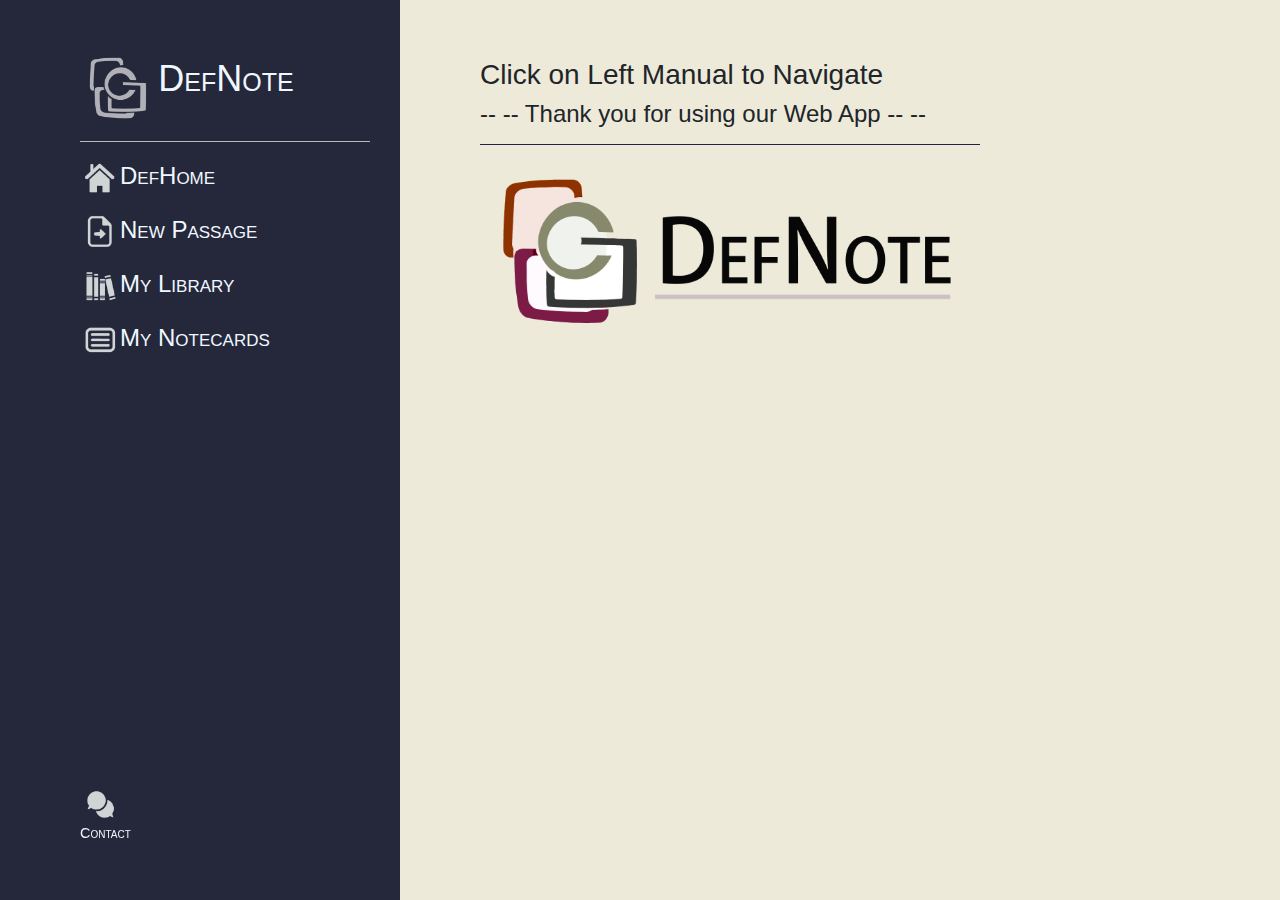
<file: index.html>
<!DOCTYPE html>
<html lang="en">
   <head>
    <title>HACKXX_Webapp</title>    
    <link href="css/bootstrap.css" type="text/css" rel="stylesheet" />
    <link href="css/style.css" type="text/css" rel="stylesheet">
    <script src="https://code.jquery.com/jquery-3.3.1.slim.min.js" integrity="sha384-q8i/X+965DzO0rT7abK41JStQIAqVgRVzpbzo5smXKp4YfRvH+8abtTE1Pi6jizo" crossorigin="anonymous"></script>
    <script src="https://cdnjs.cloudflare.com/ajax/libs/popper.js/1.14.7/umd/popper.min.js" integrity="sha384-UO2eT0CpHqdSJQ6hJty5KVphtPhzWj9WO1clHTMGa3JDZwrnQq4sF86dIHNDz0W1" crossorigin="anonymous"></script>
    <script src="https://stackpath.bootstrapcdn.com/bootstrap/4.3.1/js/bootstrap.min.js" integrity="sha384-JjSmVgyd0p3pXB1rRibZUAYoIIy6OrQ6VrjIEaFf/nJGzIxFDsf4x0xIM+B07jRM" crossorigin="anonymous"></script>
    <meta http-equiv="X-UA-Compatible" content="IE=edge" />
    <meta name="viewport" content="width = device-width, initial-scale = 1" />
   </head>
    
  <body>
      
      <div id="left" class="left block long">
          <a href="index.html">
        <div class="box">
            <img class="icon" src="img/Main.png" />
            <h1 class="white" style="align-content:center">DefNote</h1>
        </div>
          </a>
        <hr />
        <div class="box">
            <img class="smallicon" src="img/home.png" />
            <span class="white">
                DefHome
            </span>
        </div>
        <br />
        <a href="newfile.html">
            <div class="box">

                <img class="smallicon" src="img/newfile.png" />
                <span class="white">
                    New Passage
                </span>
            </div>
        </a>
        <br />
        <div class="box">
            <img class="smallicon" src="img/library.png" />
            <span class="white">
                My Library
            </span>
        </div>
         <br />
          <a href="flashcard2.html">
        <div class="box">
            <img class="smallicon" src="img/notecard.png" />
            <span class="white">
                My Notecards
            </span>
        </div>
              </a>
        <div class="box down">
            
            <img class="smallicon" src="img/contact.png" />
            
            <h4 class="white">Contact</h4>
        </div>
        <br /> 
      </div>


      <div id="right" class="right block long">
          <div>
              <h3 color="black" style="margin-top:8px">Click on Left Manual to Navigate</h3>
              <h4 style="font-weight:200">  --  --  Thank you for using our Web App -- -- </h4>
              <hr style="border-color:#242144" />
          </div>
          <img class="largeicon" src="img/colorLong.png" />
      </div>

</body>
</html>
</file>
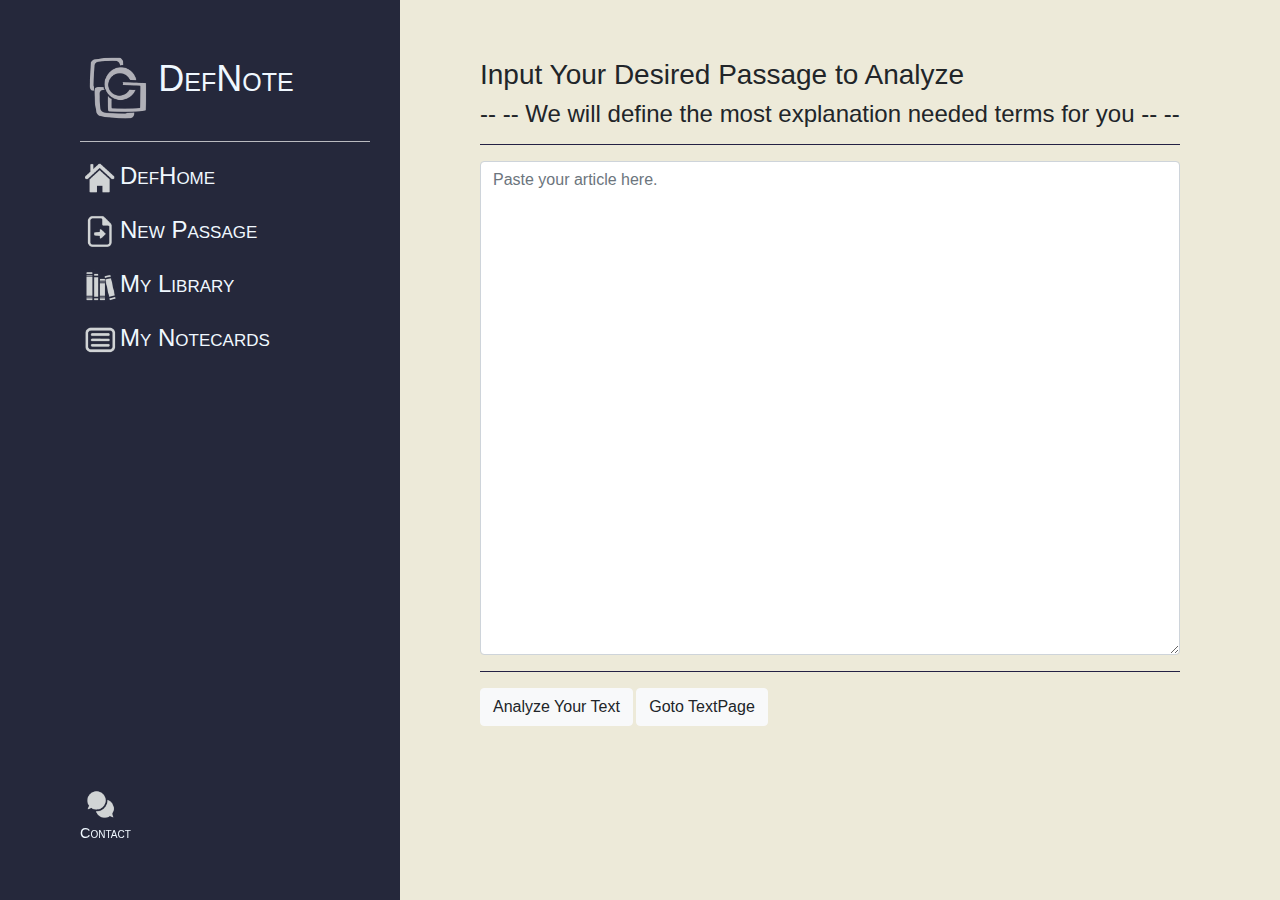
<file: newfile.html>
﻿<!DOCTYPE html>
<html lang="en">
<head>
    <title>HACKXX_Webapp</title>
    <link href="css/bootstrap.css" type="text/css" rel="stylesheet" />
    <link href="css/style.css" type="text/css" rel="stylesheet">
    <script src="https://code.jquery.com/jquery-3.3.1.slim.min.js" integrity="sha384-q8i/X+965DzO0rT7abK41JStQIAqVgRVzpbzo5smXKp4YfRvH+8abtTE1Pi6jizo" crossorigin="anonymous"></script>
    <script src="https://cdnjs.cloudflare.com/ajax/libs/popper.js/1.14.7/umd/popper.min.js" integrity="sha384-UO2eT0CpHqdSJQ6hJty5KVphtPhzWj9WO1clHTMGa3JDZwrnQq4sF86dIHNDz0W1" crossorigin="anonymous"></script>
    <script src="https://stackpath.bootstrapcdn.com/bootstrap/4.3.1/js/bootstrap.min.js" integrity="sha384-JjSmVgyd0p3pXB1rRibZUAYoIIy6OrQ6VrjIEaFf/nJGzIxFDsf4x0xIM+B07jRM" crossorigin="anonymous"></script>
    <meta http-equiv="X-UA-Compatible" content="IE=edge" />
    <meta name="viewport" content="width = device-width, initial-scale = 1" />
</head>

<body>

    <div id="left" class="left block long">
        <a href="index.html">
            <div class="box">
                <img class="icon" src="img/Main.png" />
                <h1 class="white" style="align-content:center">DefNote</h1>
            </div>
        </a>
        <hr />
        <div class="box">
            <img class="smallicon" src="img/home.png" />
            <span class="white">
                DefHome
            </span>
        </div>
        <br />
        <div class="box">

            <img class="smallicon" src="img/newfile.png" />
            <span class="white">
                New Passage
            </span>
        </div>
        <br />
        <div class="box">
            <img class="smallicon" src="img/library.png" />
            <span class="white">
                My Library
            </span>
        </div>
        <br />
        <a href="flashcard2.html">
            <div class="box">
                <img class="smallicon" src="img/notecard.png" />
                <span class="white">
                    My Notecards
                </span>
            </div>
        </a>
        <div class="box down">

            <img class="smallicon" src="img/contact.png" />

            <h4 class="white">Contact</h4>
        </div>
        <br />
    </div>
    
    <div id="right" class="right block long">
        <div>
            <h3 color="black" style="margin-top:8px">Input Your Desired Passage to Analyze</h3>
            <h4 style="font-weight:200">  --  --  We will define the most explanation needed terms for you -- -- </h4>
            <hr style="border-color:#242144"/>
        </div>
        <div class="form-group">
            <script src="LanguageProcessingFunctions.js"></script>
            <form id="confirmationForm" name="confirmationForm1" method="post" onsubmit="return false">
                <textarea class="form-control" id="exampleFormControlTextarea1" rows="20" placeholder="Paste your article here." type="text"></textarea>
                <hr style="border-color:#242144" />
                <button class="btn btn-light" type="submit" onclick="storeInput(document.getElementById(\" exampleFormControlTextarea1\")"> Analyze Your Text</button>
                <button class="btn btn-light" onclick="location.href='passagepage.html'"> Goto TextPage </button>
                <!--p id="demo">demo</!-->
            </form>
        </div>
        <script>
            var text = "";
            function funct() {
                
                text = document.getElementById("exampleFormControlTextarea1").value;
                //alert(text);
                document.getElementById("demo").innerHTML = text;
                
            }
        </script>
    </div>

</body>
</html>
</file>
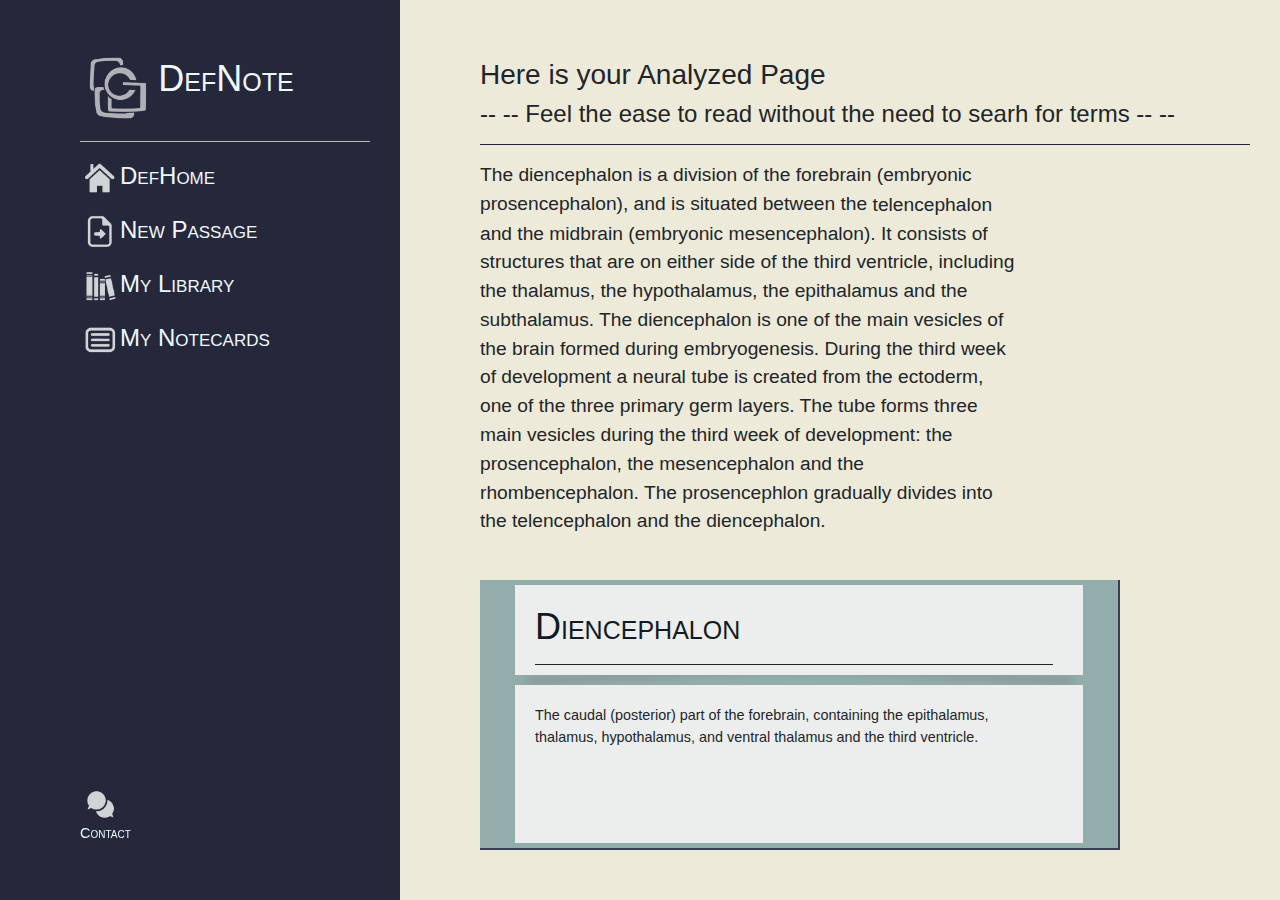
<file: passagepage.html>
﻿<!DOCTYPE html>
<html lang="en">
<head>
    <title>HACKXX_Webapp</title>
    <link href="css/bootstrap.css" type="text/css" rel="stylesheet" />
    <link href="css/style.css" type="text/css" rel="stylesheet">
    <script src="https://code.jquery.com/jquery-3.3.1.slim.min.js" integrity="sha384-q8i/X+965DzO0rT7abK41JStQIAqVgRVzpbzo5smXKp4YfRvH+8abtTE1Pi6jizo" crossorigin="anonymous"></script>
    <script src="https://cdnjs.cloudflare.com/ajax/libs/popper.js/1.14.7/umd/popper.min.js" integrity="sha384-UO2eT0CpHqdSJQ6hJty5KVphtPhzWj9WO1clHTMGa3JDZwrnQq4sF86dIHNDz0W1" crossorigin="anonymous"></script>
    <script src="https://stackpath.bootstrapcdn.com/bootstrap/4.3.1/js/bootstrap.min.js" integrity="sha384-JjSmVgyd0p3pXB1rRibZUAYoIIy6OrQ6VrjIEaFf/nJGzIxFDsf4x0xIM+B07jRM" crossorigin="anonymous"></script>
    <meta http-equiv="X-UA-Compatible" content="IE=edge" />
    <meta name="viewport" content="width = device-width, initial-scale = 1" />
</head>

<body>

    <div id="left" class="left block long">
        <a href="index.html">
            <div class="box">
                <img class="icon" src="img/Main.png" />
                <h1 class="white" style="align-content:center">DefNote</h1>
            </div>
        </a>
        <hr />
        <div class="box">
            <img class="smallicon" src="img/home.png" />
            <span class="white">
                DefHome
            </span>
        </div>
        <br />
        <div class="box">

            <img class="smallicon" src="img/newfile.png" />
            <span class="white">
                New Passage
            </span>
        </div>
        <br />
        <div class="box">
            <img class="smallicon" src="img/library.png" />
            <span class="white">
                My Library
            </span>
        </div>
        <br />
        <a href="flashcard2.html">
            <div class="box">
                <img class="smallicon" src="img/notecard.png" />
                <span class="white">
                    My Notecards
                </span>
            </div>
        </a>
        <div class="box down">

            <img class="smallicon" src="img/contact.png" />

            <h4 class="white">Contact</h4>
        </div>
        <br />
    </div>


    <div id="right" class="right block long">
        <div>
            <h3 color="black" style="margin-top:8px">Here is your Analyzed Page</h3>
            <h4 style="font-weight:200">  --  --  Feel the ease to read without the need to searh for terms -- -- </h4>
            <hr style="border-color:#242144" />
        </div>
        <div style="width:70%">
            <script src="LanguageProcessingFunctions.js"></script>
            <p id="paragraph" onload="defineInput()" class="black" style="font-size:160%">
                The diencephalon is a division of the forebrain (embryonic prosencephalon), and is situated between the <span onmouseover="showAnswer('telencephalon, the most highly developed and anterior part of the forebrain; consisting chiefly of the cerebral hemispheres.')" onmouseout="setdefault()">telencephalon</span> and the midbrain (embryonic mesencephalon). It consists of structures that are on either side of the third ventricle, including the thalamus, the hypothalamus, the epithalamus and the subthalamus.

                The diencephalon is one of the main vesicles of the brain formed during embryogenesis. During the third week of development a neural tube is created from the ectoderm, one of the three primary germ layers. The tube forms three main vesicles during the third week of development: the prosencephalon, the mesencephalon and the rhombencephalon. The prosencephlon gradually divides into the telencephalon and the diencephalon.
            </p>
            <div class="definition container">
                <div id="textbox" style="background-color:#eceeee" class="term effect2">
                    <h1 class="black">
                        Diencephalon
                    </h1>
                    <hr style="border-color:#202430" />
                </div>
                <div id="answerbox" class="defi" style="background-color:#eceeee">
                    <p class="black">
                        The caudal (posterior) part of the forebrain, containing the epithalamus, thalamus, hypothalamus, and ventral thalamus and the third ventricle.
                    </p>
                </div>
            </div>
        </div>
    </div>
    <script src="js/flashcard.js"></script>

</body>
</html>
</file>
<file: css/style.css>
﻿

/*main body set.*/
/*.emptyblock{
    height: 50%;
}*/

.largeicon {
    float: left;
    width: 500px;
    
}

.formTable {
    border-color: black;
}

    .formTable td {
        padding: 10px;
    }

    .formTable .col1 {
        text-align: right;
    }

    .formTable .col2 {
        width: 100%;
    }

.effect2 {
    position: relative;
}

    .effect2:before, .effect2:after {
        z-index: -1;
        position: absolute;
        content: "";
        bottom: 15px;
        left: 10px;
        width: 50%;
        top: 80%;
        max-width: 300px;
        background: #777;
        -webkit-box-shadow: 0 15px 10px #777;
        -moz-box-shadow: 0 15px 10px #777;
        box-shadow: 0 15px 10px #777;
        -webkit-transform: rotate(-3deg);
        -moz-transform: rotate(-3deg);
        -o-transform: rotate(-3deg);
        -ms-transform: rotate(-3deg);
        transform: rotate(-3deg);
    }

    .effect2:after {
        -webkit-transform: rotate(3deg);
        -moz-transform: rotate(3deg);
        -o-transform: rotate(3deg);
        -ms-transform: rotate(3deg);
        transform: rotate(3deg);
        right: 10px;
        left: auto;
    }

.container {
    display: grid;
    grid-template-rows: 100px
}
.definition{
    height: 30%;
    width: 50%;
    position: fixed;
    bottom: 50px;
    border: 2px solid #393d56;
    border-top: #394f70;
    border-left: #394f70;
    background-color: #93adad;

}
.defi {
    height: auto;
    margin-top: 5px;
    margin-bottom: 5px;
    margin-left: 20px;
    margin-right: 20px;
    padding-top: 20px;
    padding-right: 30px;
    padding-left: 20px;
}

.down{
    position: fixed;
    bottom: 50px;
}

.box:hover {
    background-color: #393d56;
    cursor: pointer;
}
span{
    display: inline-block;
    vertical-align: middle;
}

    span.white {
        font-variant: small-caps;
        color: aliceblue;
        font-size: 200%;
        font-weight: 500;
    }

html {
    width: 100%;
    height: 100%;
}

hr {
    width: 100%;
    color: aliceblue;
}

body {
    width: 100%;
    height: 100%;
    margin: 0;
    padding: 0;
    background: #FFFFEE;
    font-size: 12px;
    display: flex;
    flex-direction: row;
}

div.block {
    padding-top: 50px;
    padding-right: 30px;
    padding-left: 80px;
}

div.term {
    margin-top: 5px;
    margin-bottom: 5px;
    margin-left: 20px;
    margin-right: 20px;
    padding-top: 20px;
    padding-right: 30px;
    padding-left: 20px;
}

#container {
    width: 100%;
    height: 100%;
    background-color: #FCFAF5;
}

#left {
    width: 400px;
    background-color: #25283b;
    overflow: hidden;
    position: relative;
    flex-direction: column;
    flex-shrink: 0;
    height: 100%;
}

/*Start here is colors. Also small-caps.*/

h1.white {
    font-variant: small-caps;
    color: aliceblue;
    font-size: 300%;
    display: inline-block;
}


h3.white {
    font-variant: small-caps;
    color: aliceblue;
    font-size: 200%;
}

h4.white {
    font-variant: small-caps;
    color: aliceblue;
    font-size: 120%;
}

p.white {
    //font-variant: small-caps;
    color: aliceblue;
}

p.black{
    font-size:120%;
}

h1.black {
    font-variant: small-caps;
    color: #121a24;
    font-size: 300%;
    display: inline-block;
}

/*Down have right side stuff. */

#right {
}

#center {
    float: left;
    margin: 0 auto;
    width: 200px;
}

#copyright a {
    color: #666;
}

/*here some image settings*/
img.icon {
    //float: left;
    width: 75px;
    height: 75px;
}

img.smallicon{
    float: left;
    width: 40px;
    height: 40px;
}

/*Button Setting*/
.buttons a, .buttons button {
    display: block;
    float: left;
    margin: 0 7px 0 0;
    background-color: #46556b;
    border: 1px solid ##25283b;
    border-top: 1px solid #394f70;
    border-left: 1px solid #394f70;
    font-family: "Lucida Grande", Tahoma, Arial, Verdana, sans-serif;
    font-size: 120%;
    line-height: 150%;
    cursor: pointer;
    width: auto;
    font-weight: bold;
    overflow: visible;
    padding: 4px 10px 3px 7px;
    color: azure;
}

/*
div input{
    width: 100%;
    height: 100%;
}
    */




/* Flash Card Styles */

body {
    position: relative;
}

header {
    padding-top: 20px;
    padding-bottom: 20px;
    text-align: center;
    color: #D64226;
    font-size: 14px;
}

    header img {
        width: 100%;
        max-width: 350px;
    }

body {
    background-color: #EDEAD9;
    //font-family: "Century Gothic", CenturyGothic, AppleGothic, sans-serif;
}

h1 {
    margin: 0;
}

h2 {
    font-weight: 400;
}

a {
    text-decoration: none;
}

button {
    outline: none;
}

input {
    /*width: 50%;
    height: 30px;*/
    font-size: 1em;
    text-align: center;
    border: 0;
    border-radius: 5px;
    outline: none;
    color: #34393D;
}


/* Buttons */
.button-primary-small {
    margin-top: 50px;
    background-color: #fff;
    border: 2px #D64226 solid;
    font-size: 1em;
    padding: 8px 10px;
    color: #D64226;
    font-family: "Century Gothic", CenturyGothic, AppleGothic, sans-serif;
}

    .button-primary-small:hover {
        background-color: #D64226;
        color: #fff;
        cursor: pointer;
        -webkit-transition: all 0.3s;
        -moz-transition: all 0.3s;
        -o-transition: all 0.3s;
        transition: all 0.3s;
    }


/* Log In */

.namecard {
    background-color: #F5F3ED;
    max-width: 400px;
    margin: auto;
    color: #727C85;
    text-align: center;
    border-radius: 20px;
}

.namecard-hello {
    display: -ms-flex;
    display: -webkit-flex;
    display: flex;
    align-items: center;
    border-bottom: solid 2px #EDEAD9;
    padding: 5px 20px;
    text-align: left;
}

.namecard-greeting {
    font-size: 1em;
    font-weight: 400;
    width: 50%;
}

.namecard-form {
    padding-top: 15px;
}

.namecard-prompt {
    font-size: 26px;
    font-weight: 400;
    display: block;
    padding-top: 45px;
}

.namecard-name {
    display: block;
    margin: 20px auto;
}

.namecard-submit {
    margin-top: 50px;
    background-color: #fff;
    border: 2px #D64226 solid;
    font-size: 1em;
    padding: 8px 10px;
    color: #D64226;
    font-family: "Century Gothic", CenturyGothic, AppleGothic, sans-serif;
    width: 100%;
    display: block;
    box-sizing: border-box;
}

    .namecard-submit:hover {
        background-color: #D64226;
        color: #fff;
        cursor: pointer;
        -webkit-transition: all 0.3s;
        -moz-transition: all 0.3s;
        -o-transition: all 0.3s;
        transition: all 0.3s;
    }

.namecard-exit {
    width: 50%;
    text-align: right;
}

    .namecard-exit button {
        background-color: #F5F3ED;
        border: none;
        margin-top: 2px;
        outline: none;
    }

        .namecard-exit button:hover {
            cursor: pointer;
        }


/* Flash Cards */
.flashcards {
    position: fixed;
    top: 200px; /*CHANGE HERE FOR UP AND DOWN!!*/
    right: 0;
    left: 0;
    bottom: 0;
}

.card {
    position: relative;
    max-width: 400px;
    min-height: 425px;
    box-sizing: border-box;
    margin: auto;
    padding-bottom: 30px;
    color: #727C85;
    text-align: center;
    border-radius: 20px;
    line-height: 1.5;
    border-bottom: 4px solid rgba(0,0,0,.1);
}

.card-header {
    background-color: #727C85;
    height: 100px;
    border-top-left-radius: 10px;
    border-top-right-radius: 10px;
}

.card-title {
    text-align: center;
    /*border-top: 2px solid #F5F3ED;*/
    border-bottom: 2px solid rgba(0,0,0,.05);
    color: #727C85;
    padding: 10px;
    letter-spacing: 5px;
    /*background-color: #F5F3ED;*/
    text-transform: uppercase;
    font-size: 16px;
    font-weight: 400;
}

.card-answer .card-title {
    background-color: #D64226;
    color: #F5F3ED;
}

.card-question {
    background-color: #F5F3ED;
}

    .card-question div:first-of-type {
        background-image: url("../img/content-header-question.png");
        background-size: contain;
    }

.card-answer {
    background-color: #D64226;
}

    .card-answer div:first-of-type {
        background-image: url("../img/content-header-answer.png");
        background-size: contain;
    }

    .card-answer #content {
        color: #F5F3ED;
    }

#content {
    padding: 8% 5%;
}

    #content button {
        padding: 8px 10px;
        font-size: .8em;
        margin: auto;
        color: #C79735;
        font-family: "Century Gothic", CenturyGothic, AppleGothic, sans-serif;
        background-color: #F5F3ED;
        border: 1px solid #C79735;
    }

    #content button {
        display: block;
    }

        #content button:hover {
            cursor: pointer;
            background-color: #C79735;
            color: #fff;
        }

.card-flip-wrap {
    position: absolute;
    bottom: 25px;
    left: 20px;
    padding-left: 500px:
}

.card-flip {
    max-width: 25px;
    background-color: #fff;
    border-radius: 50px;
    padding: 20px;
    border: 2px solid #fff;
    margin-top: 30px;
}

    .card-flip:hover {
        border: 2px solid #D64226;
        cursor: pointer;
    }

.card-next {
    position: absolute;
    bottom: 25px;
    right: 20px;
    text-align: center;
    padding-top: 0px;
}

    .card-next img {
        max-width: 30px;
    }

    .card-next a:link, .card-next a:visited, .card-next a:hover, .card-next a:active {
        text-align: center;
        text-decoration: none;
        color: #727C85;
    }


/* 404 Error */

.desk {
    width: 80%;
    color: #727C85;
    margin: auto;
    text-align: center;
}

    .desk h1 {
        font-weight: 400;
    }

.desk-items {
    display: block;
    width: 100%;
    max-width: 600px;
    margin: auto;
    padding-top: 50px;
    padding-bottom: 50px;
}

.paper {
    text-align: left;
    color: #34393D;
    height: 500px;
    background-color: #f8f8f8;
    background-size: 100% 2.5em;
    background-image: linear-gradient(rgba(234, 236, 211, 1) 0.1em, transparent 0.2em);
    border-left: 0.2em solid rgba(216, 64, 38, 0.5);
    padding-left: 20px;
    margin-top: 70px;
    overflow: scroll;
}

    .paper pre {
        font-size: 1em;
        line-height: 3.15em;
        white-space: pre-wrap; /* css-3 */
        white-space: -moz-pre-wrap; /* Mozilla, since 1999 */
        white-space: -pre-wrap; /* Opera 4-6 */
        white-space: -o-pre-wrap; /* Opera 7 */
        word-wrap: break-word; /* Internet Explorer 5.5+ */
        margin-top: 0;
    }

.tear {
    background-image: url("../img/tear.svg");
    background-repeat: repeat-x;
    width: 100%;
    height: 24px;
}
</file>
